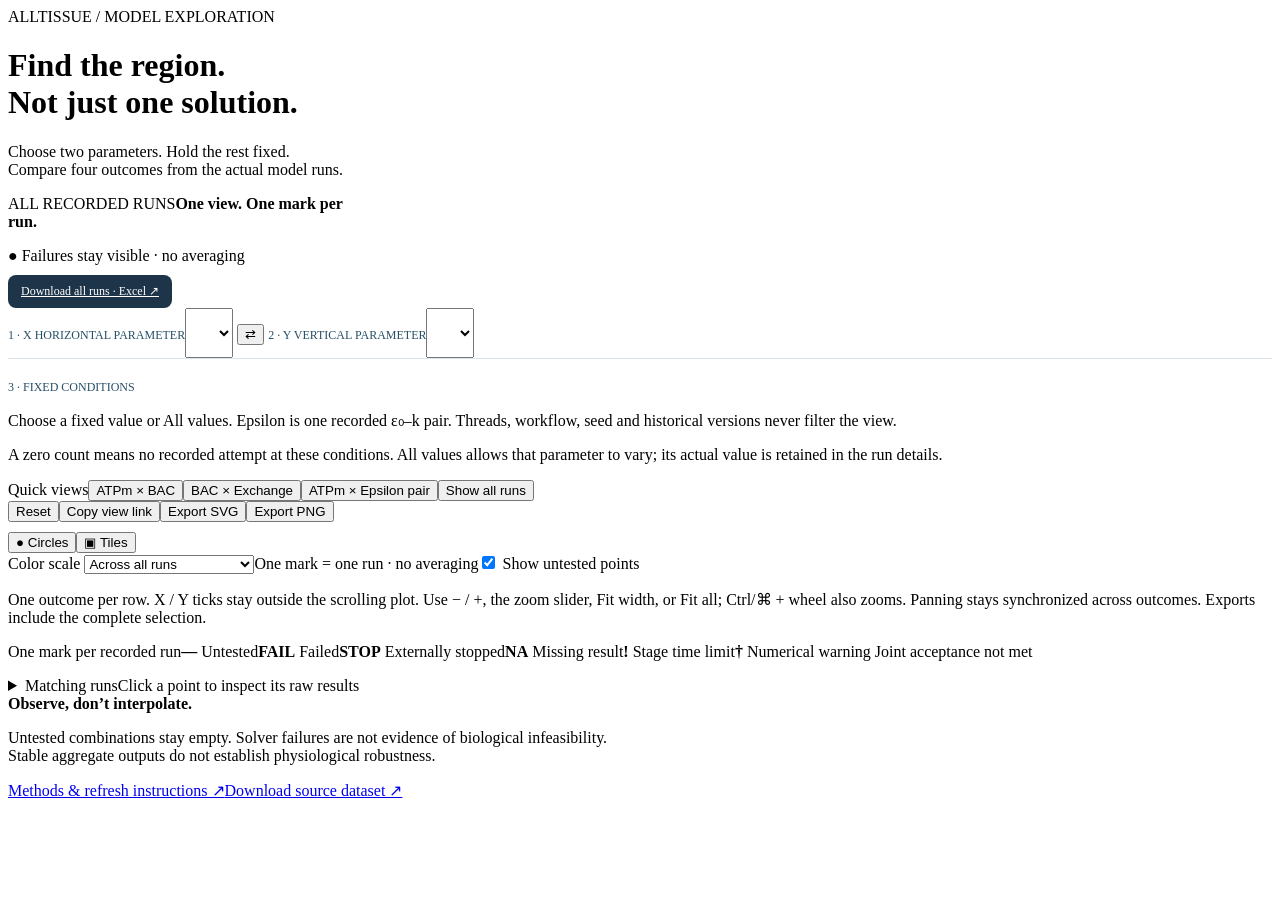
<file: template.html>
<!doctype html>
<html lang="en">
<head>
  <meta charset="utf-8">
  <meta name="viewport" content="width=device-width, initial-scale=1">
  <meta name="color-scheme" content="light">
  <title>AllTissue · Parameter Explorer</title>
  <style>__STYLE__
  .plot-point.highlight > circle,.plot-point.highlight > rect{stroke:#527894;stroke-width:3}
  .tooltip small{display:block;font-size:10px;color:#bdd0df}
  .tooltip p{margin:8px 0 3px}
  button:disabled{cursor:default;opacity:.45}
  .controls{grid-template-columns:1fr 40px 1fr;gap:18px}
  .axis-control .field-label{font-size:12px;color:#274f67}
  .axis-control select{font-size:18px;padding:13px}
  .fixed-control{grid-column:1/-1;border-left:0;border-top:1px solid #dbe5eb;padding:18px 0 0}
  .fixed-control>.field-label{font-size:12px;color:#274f67}
  .fixed-panel{position:static;width:100%;max-height:none;overflow:visible;border:0;border-radius:0;box-shadow:none;padding:0}
  .fixed-fields{grid-template-columns:repeat(4,minmax(0,1fr));gap:14px}
  .fixed-fields label{font-size:12px;font-weight:600;color:#39576b}
  .fixed-fields select{font-size:13px;font-weight:600;background:#f6fafc}
  #charts{display:grid;grid-template-columns:minmax(0,1fr);gap:24px}
  .workflow-block{margin-bottom:30px}.workflow-heading{padding:12px 0}
  .workflow-heading h2{font-size:18px;margin:0}.workflow-heading h2 span{font-size:12px;font-weight:400;margin-left:14px;color:#65778a}
  .workflow-heading p{font-size:11px;color:#65778a;margin:5px 0;overflow-wrap:anywhere}
  #axis-summary{font-size:20px;margin:0 0 10px;color:#214f6c}
  .download-all{display:inline-block;background:#1e3449;color:white;border-radius:8px;padding:9px 13px;margin-top:10px;font-size:12px}
  .chart-frame{display:grid;grid-template-columns:var(--y-axis-width,120px) minmax(0,1fr);grid-template-rows:minmax(0,1fr) 76px;margin:16px 18px 0;border:1px solid #dce5ec;border-radius:9px;overflow:hidden}
  .chart-scroll{height:clamp(300px,58vh,640px);max-height:none;overflow:auto;min-width:0;min-height:0;overscroll-behavior:contain;background:white}
  .fixed-y-axis{position:relative;background:#f6f9fb;border-right:1px solid #dce5ec;overflow:hidden;min-height:0}
  .fixed-x-axis{background:#f6f9fb;border-top:1px solid #dce5ec;min-width:0;overflow:hidden}
  .axis-corner{background:#f6f9fb;border-top:1px solid #dce5ec;border-right:1px solid #dce5ec;color:#6b7e8e;font-size:10px;display:grid;place-items:center}
  .axis-layer{display:block;overflow:hidden}.plot-zoom{display:flex;align-items:center;gap:8px;flex-wrap:wrap;margin:12px 22px 0;font-size:12px;color:#536d80}
  .plot-zoom input{width:145px;accent-color:#1c6a89}.plot-zoom output{font-variant-numeric:tabular-nums;min-width:38px;font-weight:650}
  .plot-zoom button{padding:5px 9px}.zoom-help{font-size:10px;color:#7a8e9e}
  .collection-card{width:365px}.collection-card strong{font-size:16px}
  @media(max-width:900px){.fixed-fields{grid-template-columns:repeat(2,minmax(0,1fr))}}
  @media(max-width:720px){#charts{grid-template-columns:minmax(0,1fr)}.chart-frame{margin:12px 8px 0}.plot-zoom{margin-left:12px;gap:6px}.plot-zoom input{width:95px}.axis-control select{font-size:14px}.collection-card{width:100%}.fixed-fields select{font-size:11px}#axis-summary{font-size:16px}}
  </style>
</head>
<body>
  <main class="shell">
    <header class="masthead">
      <div><div class="eyebrow"><span class="brand-dot"></span> ALLTISSUE / MODEL EXPLORATION</div><h1>Find the region.<br><span>Not just one solution.</span></h1><p class="intro">Choose two parameters. Hold the rest fixed.<br>Compare four outcomes from the actual model runs.</p></div>
      <aside class="collection-card"><span class="field-label">ALL RECORDED RUNS</span><strong>One view. One mark per run.</strong><p id="scope-description"></p><span class="local-badge">● Failures stay visible · no averaging</span><br><a class="download-all" href="all_runs_parameters_results.xlsx" download>Download all runs · Excel ↗</a></aside>
    </header>
    <section class="controls" aria-label="Plot controls">
      <label class="axis-control"><span class="field-label"><span class="axis-badge">1 · X</span> HORIZONTAL PARAMETER</span><select id="x-axis" aria-label="X parameter"></select></label>
      <button id="swap" class="swap-button" aria-label="Swap X and Y axes" title="Swap axes">⇄</button>
      <label class="axis-control"><span class="field-label"><span class="axis-badge">2 · Y</span> VERTICAL PARAMETER</span><select id="y-axis" aria-label="Y parameter"></select></label>
      <div class="fixed-control"><span class="field-label">3 · FIXED CONDITIONS</span><button id="fixed-toggle" hidden><span id="fixed-summary"></span></button><div id="fixed-panel" class="fixed-panel"><div class="panel-heading"><p>Choose a fixed value or All values. Epsilon is one recorded ε₀–k pair. Threads, workflow, seed and historical versions never filter the view.</p><button id="fixed-close" hidden>Close</button></div><div id="fixed-fields" class="fixed-fields"></div><p class="small-note">A zero count means no recorded attempt at these conditions. All values allows that parameter to vary; its actual value is retained in the run details.</p></div></div>
    </section>
    <p id="scan-progress" class="small-note" role="status" hidden></p>
    <div class="toolbar"><div class="presets"><span>Quick views</span><button data-preset="atpm,bac">ATPm × BAC</button><button data-preset="bac,exchange">BAC × Exchange</button><button data-preset="atpm,epsilon">ATPm × Epsilon pair</button><button id="show-all">Show all runs</button></div><div class="toolbar-right"><button id="reset">Reset</button><button id="copy-link">Copy view link</button><button id="export-svg">Export SVG</button><button id="export-png">Export PNG</button></div></div>
    <section class="selection-strip" aria-live="polite"><h2 id="axis-summary"></h2><div id="selection-summary"></div><div id="pinned-chips" class="chips"></div></section>
    <div class="view-options"><div class="shape-toggle" role="group" aria-label="Mark shape"><button id="shape-circle" data-shape="circle">● Circles</button><button id="shape-tile" data-shape="tile">▣ Tiles</button></div><label>Color scale <select id="color-scale"><option value="collection">Across all runs</option><option value="slice">Adaptive to this selection</option></select></label><span>One mark = one run · no averaging</span><label class="checkbox"><input id="untested" type="checkbox" checked> Show untested points</label></div>
    <div id="empty-state" class="empty-state" hidden><h2>No runs at these fixed conditions</h2><p>This is a data gap, not a failed or infeasible model. Try a different fixed value or reset the view.</p></div>
    <p class="small-note">One outcome per row. X / Y ticks stay outside the scrolling plot. Use − / +, the zoom slider, Fit width, or Fit all; Ctrl/⌘ + wheel also zooms. Panning stays synchronized across outcomes. Exports include the complete selection.</p>
    <section id="charts" class="charts" aria-label="Four model outcomes"></section>
    <div class="legend"><span><i class="legend-circle"></i> One mark per recorded run</span><span><b>—</b> Untested</span><span><b>FAIL</b> Failed</span><span><b>STOP</b> Externally stopped</span><span><b>NA</b> Missing result</span><span><b>!</b> Stage time limit</span><span><b>†</b> Numerical warning</span><span><i class="outline-key"></i> Joint acceptance not met</span></div>
    <p id="view-note" class="view-note"></p>
    <section id="inspector" class="inspector" hidden><div class="inspector-heading"><div><span class="field-label">SELECTED POINT</span><h2 id="inspector-title"></h2><p id="inspector-summary"></p></div><button id="inspector-close" class="icon-button" aria-label="Close selected point">×</button></div><div class="table-scroll" id="point-table"></div></section>
    <details class="runs-section" id="runs-section"><summary><span id="runs-title">Matching runs</span><span class="small-note">Click a point to inspect its raw results</span></summary><button id="export-csv">Download matching runs CSV</button><div class="table-scroll" id="runs-table"></div></details>
    <footer><div><strong>Observe, don’t interpolate.</strong><p>Untested combinations stay empty. Solver failures are not evidence of biological infeasibility.<br>Stable aggregate outputs do not establish physiological robustness.</p></div><div class="footer-meta"><span id="source-count"></span><a href="README.md">Methods &amp; refresh instructions ↗</a><a href="data.json">Download source dataset ↗</a></div></footer>
  </main>
  <div id="tooltip" class="tooltip" role="tooltip" hidden></div><div id="toast" class="toast" role="status" hidden></div>
  <script id="experiment-data" type="application/json">__DATA__</script>
  <script>__CORE__</script>
  <script>__APP__</script>
</body>
</html>
</file>
